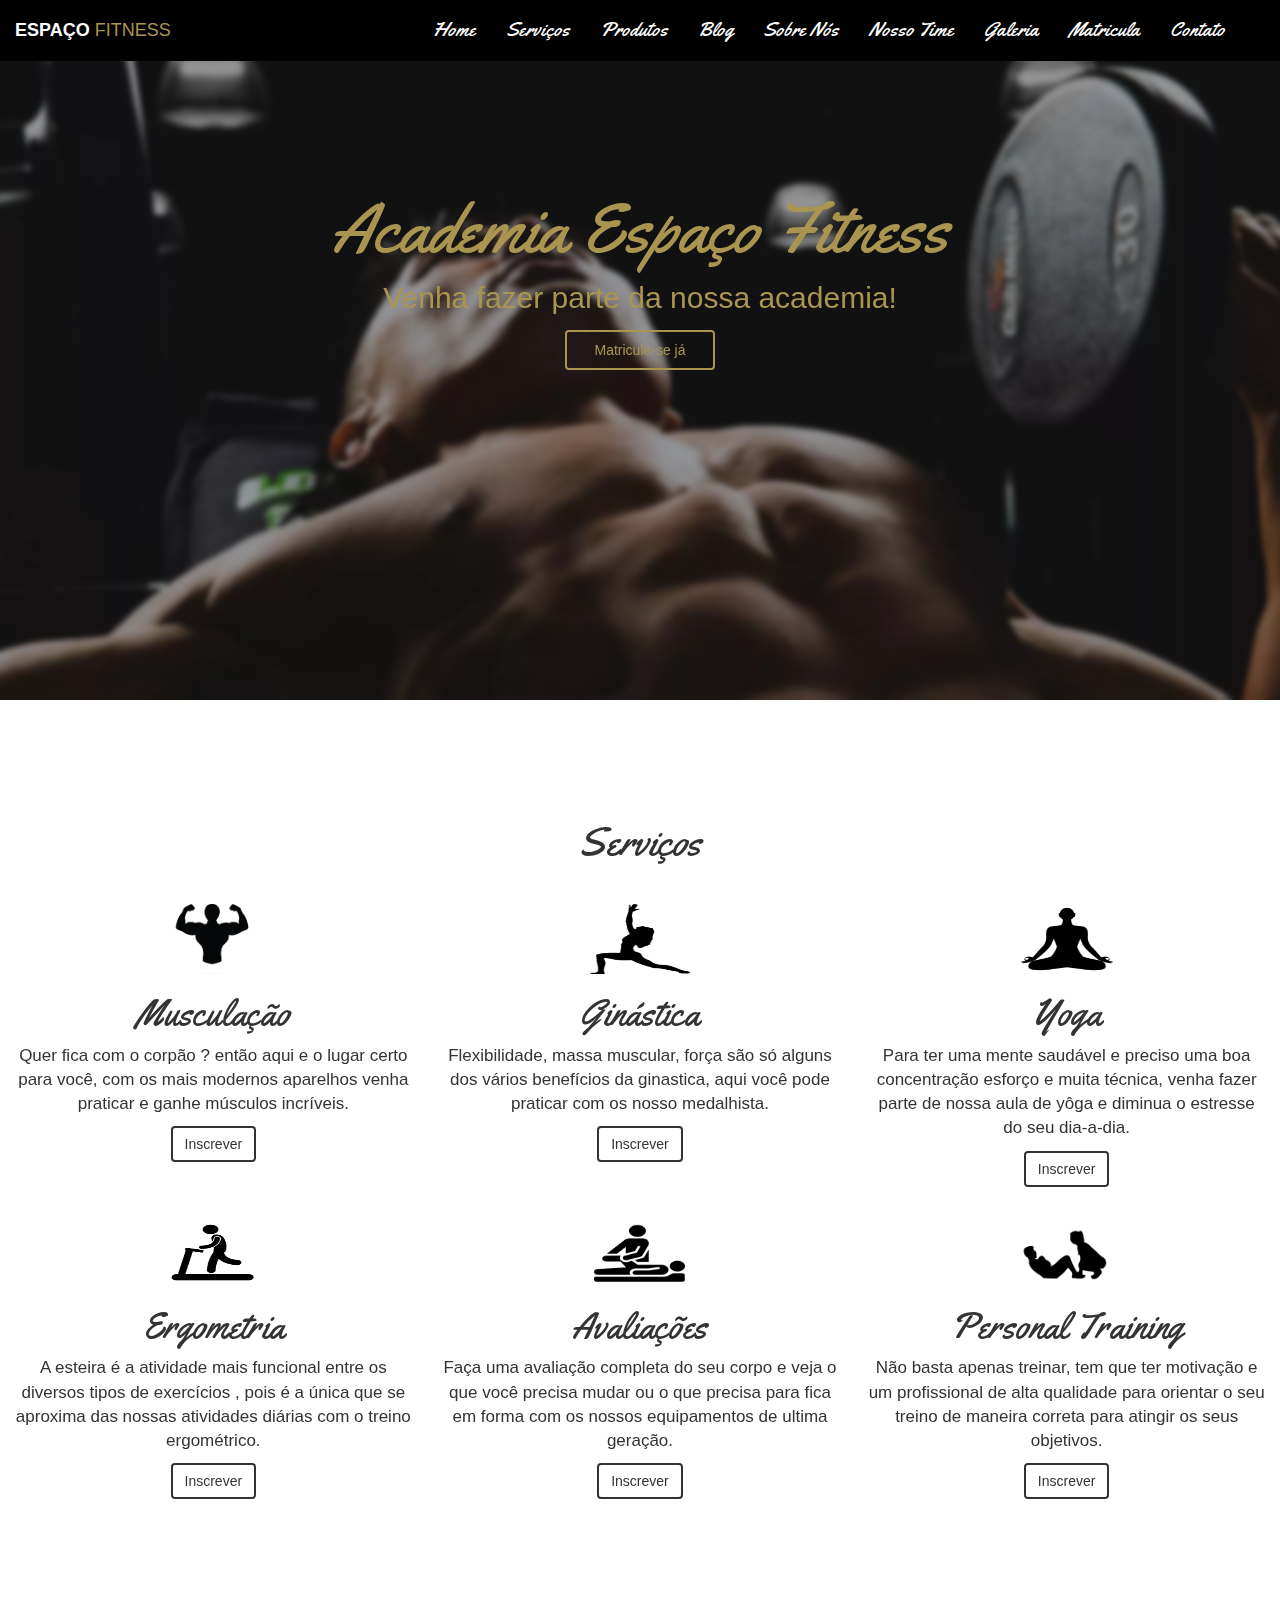
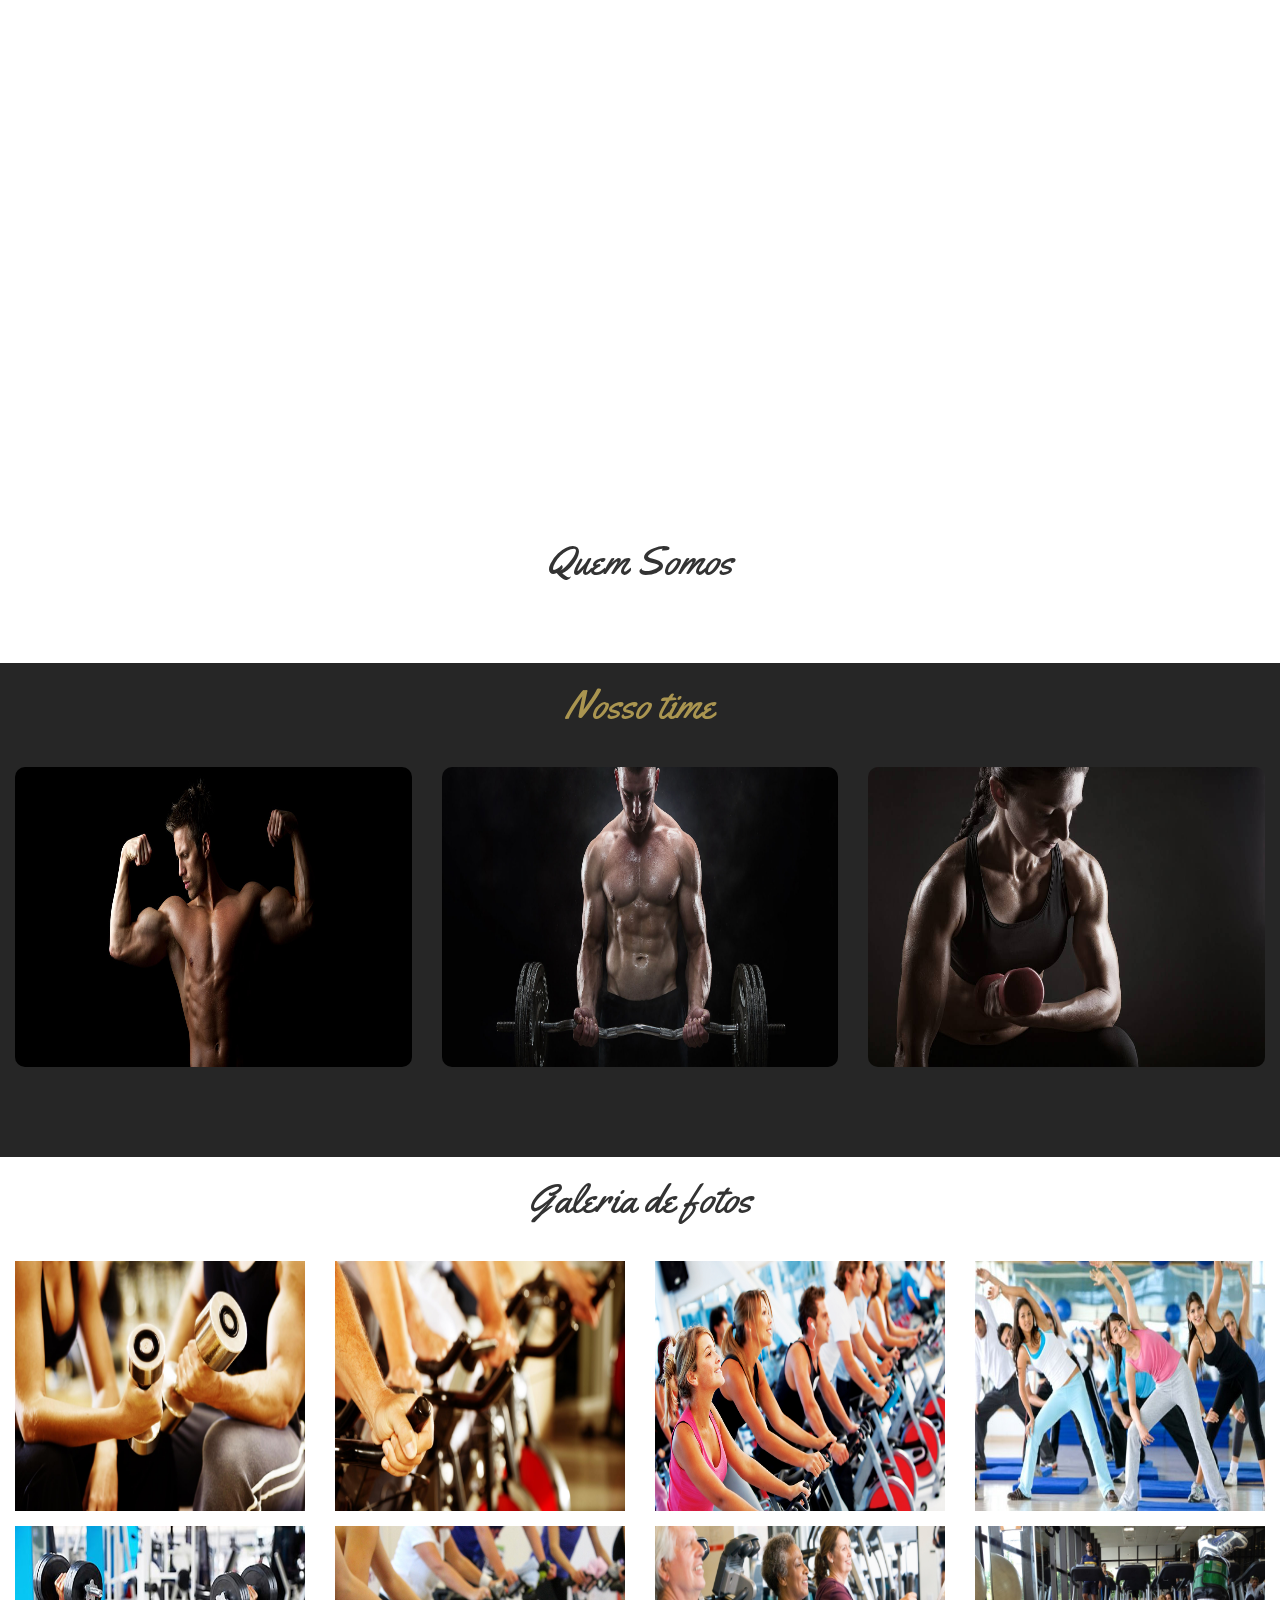
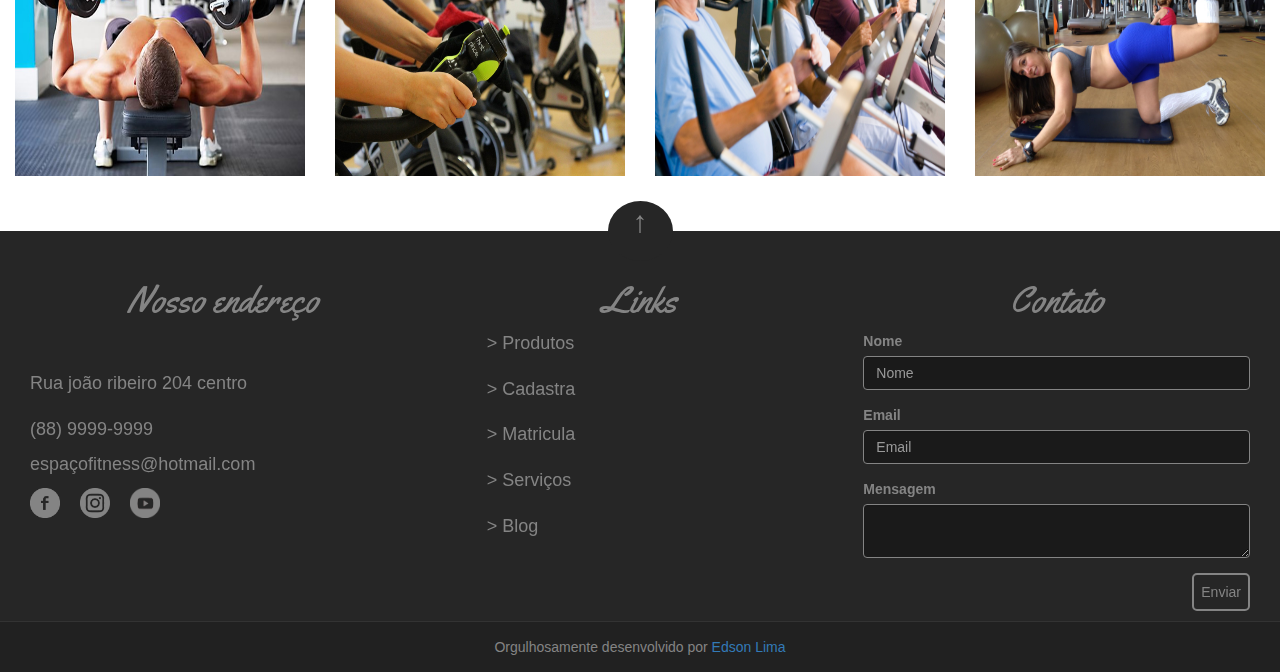
<file: index.html>
<!DOCTYPE html>
<!--
To change this license header, choose License Headers in Project Properties.
To change this template file, choose Tools | Templates
and open the template in the editor.
-->
<html>
    <head>
        <meta charset="UTF-8">
        <meta name="viewport" content="width=device-width, initial-scale=1">
        <link href="css/bootstrap.min.css" rel="stylesheet" type="text/css"/>
        <link href="css/estilo.css" rel="stylesheet" type="text/css"/>
        <link href="css/mobile.css" rel="stylesheet" type="text/css"/>
        <link href="css/animate.min.css" rel="stylesheet" type="text/css"/>
        <link href="js/shadowbox/shadowbox.css" rel="stylesheet" type="text/css"/>
        <link href="https://fonts.googleapis.com/css?family=Yellowtail" rel="stylesheet">
        <title>Academia | Espaço fitness</title>
    </head>
    <body>
        <!--MENU.-->
        <nav id="menu-desk" class="navbar navbar-fixed-top navbar-inverse">
            <div class="container-fluid">
                <div class="navbar-header">
                    <button type="button" class="navbar-toggle collapsed" data-toggle="collapse" data-target="#menu" aria-expanded="false">
                        <span class="sr-only">Toggle navigation</span>
                        <span class="icon-bar"></span>
                        <span class="icon-bar"></span>
                        <span class="icon-bar"></span>
                    </button>
                    <a class="navbar-brand" href="index.html" style="line-height: 30px; color: #AA9550"><strong style="color: #fff">ESPAÇO</strong> FITNESS</a>
                </div>

                <div class="collapse navbar-collapse" id="menu">
                    <ul class="nav navbar-nav navbar-right">
                        <li><a href="index.html">Home</a></li>
                        <li><a href="#servicos" class="ancora">Serviços</a></li>
                        <li><a href="produtos.html">Produtos</a></li>
                        <li><a href="blog.html">Blog</a></li>
                        <li><a href="#quem-somos" class="ancora">Sobre Nós</a></li>
                        <li><a href="#nosso-time" class="ancora">Nosso Time</a></li>
                        <li><a href="#galeria" class="ancora">Galeria</a></li>
                        <li><a href="matricula.html" class="ancora">Matricula</a></li>
                        <li><a href="#footer"  class="ancora">Contato</a></li>
                    </ul>
                </div>
            </div>
        </nav>

        <!--PARALAX1.-->
        <div class="parallax-window img1" data-parallax="scroll">
            <!--SERVIÇOS.-->
            <section class="conteudo-boasvindas animated slideInUp container">
                <h1>Academia Espaço Fitness</h1>
                <p>Venha fazer parte da nossa academia!</p>
                <a href="matricula.html"><button class="btn btn-default btn-cor">Matricule-se já</button></a>
            </section>
        </div>

        <!-- SERVIÇOS -->
        <section id="servicos">
            <h1 class="titulo">
                Serviços
            </h1>
            <article class="col-md-4 col-sm-6 col-xs-12">
                <figure>
                    <img src="img/musculacao.png">
                </figure>
                <h1>Musculação</h1>
                <p>Quer fica com o corpão ? então aqui e o lugar certo para você, com os mais modernos aparelhos venha praticar e ganhe músculos incríveis.</p>
                <button class="btn btn-default btn-cor"><a href="#">Inscrever</a></button>
            </article>
            <article class="col-md-4 col-sm-6 col-xs-12">
                <figure>
                    <img src="img/ginastica.png">
                </figure>
                <h1>Ginástica</h1>
                <p>Flexibilidade, massa muscular, força são só alguns dos vários benefícios da ginastica, aqui você pode praticar com os nosso medalhista. </p>
                <button class="btn btn-default btn-cor"><a href="#">Inscrever</a></button>
            </article>
            <article class="col-md-4 col-sm-6 col-xs-12">
                <figure>
                    <img src="img/yoga.png">
                </figure>
                <h1>Yoga</h1>
                <p>Para ter uma mente saudável e preciso uma boa concentração esforço e muita técnica, venha fazer parte de nossa aula de yôga e diminua  o estresse do seu dia-a-dia.</p>
                <button class="btn btn-default btn-cor"><a href="#">Inscrever</a></button>
            </article>
            <article class="col-md-4 col-sm-6 col-xs-12">
                <figure>
                    <img src="img/ergometria.png">
                </figure>
                <h1>Ergometria</h1>
                <p>A esteira é a atividade mais funcional entre os diversos tipos de exercícios , pois é a única que se aproxima das nossas atividades diárias com o treino ergométrico.</p>
                <button class="btn btn-default btn-cor"><a href="#">Inscrever</a></button>
            </article>
            <article class="col-md-4 col-sm-6 col-xs-12">
                <figure>
                    <img src="img/avaliacao.png">
                </figure>
                <h1>Avaliações</h1>
                <p>Faça uma avaliação completa do seu corpo e veja o que você precisa mudar ou o que precisa para fica em forma com os nossos equipamentos de ultima geração. </p>
                <button class="btn btn-default btn-cor"><a href="#">Inscrever</a></button>
            </article>
            <article class="col-md-4 col-sm-4">
                <figure>
                    <img src="img/personal.png">
                </figure>
                <h1>Personal Training</h1>
                <p>Não basta apenas treinar, tem que ter motivação e um profissional de alta qualidade para orientar o seu treino de maneira correta para atingir os seus objetivos.</p>
                <button class="btn btn-default btn-cor"><a href="#">Inscrever</a></button>
            </article>
        </section>

        <!--PARALAX2.-->
        <div class="parallax-window img2" data-parallax="scroll" style="height: 500px" style="position: relative" >
            <div class="col-md-6 frase-paralax" style="display: none">
                <p>MALHE, COMA BEM, SEJA PACIENTE SEU CORPO IRÁ RECOMPENSÁ-LO...</p>
            </div>
        </div>

        <!--QUEM SOMOS.-->
        <section id="quem-somos" class="container">
            <h1 style="width: 100%" class="titulo">Quem Somos</h1>
            <div class="col-md-8 col-sm-8 bloco1">
                <figure>
                    <img src="img/aca.jpg" class="img-responsive">
                </figure>
            </div>
            <div class="col-md-4 col-sm-4 bloco2">
                <h1 style="color: #AA9550; font-family: '';"><b style="color: #fff">ESPAÇO</b> FINESS</h1>
                <p>Lorem ipsum dolor sit amet, consectetur adipisicing elit, sed do eiusmod tempor incididunt ut labore et dolore magna aliqua. Ut enim ad minim veniam, quis nostrud exercitation ullamco laboris nisi ut aliquip ex ea commodo consequat. Duis aute irure dolor in reprehenderit in voluptate velit esse cillum dolore eu fugiat nulla pariatur. Excepteur sint occaecat cupidatat non proident, sunt in culpa qui officia deserunt mollit anim id est laborum.</p>
            </div>
        </section>

        <!--NOSSO TIME.-->
        <section id="nosso-time">
            <h1 class="titulo">Nosso time</h1>
            <article class="col-md-4 col-sm-4">
                <figure>
                    <img src="img/per1.jpg" class="img-responsive">
                    <div class="per-dados">
                        <p>Paul atual campeão do punho de ferro, sua especialidade e voltada para a luta.</p>
                        <ul>
                            <li><a href="#"><img src="img/ficon.png"></a></li>
                            <li><a href="#"><img src="img/instaicon.png"></a></li>
                            <li><a href="#"><img src="img/youicon.png"></a></li>
                        </ul>
                    </div>    
                </figure>
            </article>
            <article class="col-md-4 col-sm-4">
                <figure>
                    <img src="img/per2.jpg" class="img-responsive">
                    <div class="per-dados">
                        <p>bryan vários certificados no curriculo, sua paixão e a musculação</p>
                        <ul>
                            <li><a href="#"><img src="img/ficon.png"></a></li>
                            <li><a href="#"><img src="img/instaicon.png"></a></li>
                            <li><a href="#"><img src="img/youicon.png"></a></li>
                        </ul>
                    </div>
                </figure>
            </article>
            <article class="col-md-4 col-sm-4">
                <figure>
                    <img src="img/per4.jpg" class="img-responsive">
                    <div class="per-dados">
                        <p>John trabalha a mais de 12 anos como personal trainer, sua especialidade e musculação e aeróbica</p>
                        <ul>
                            <li><a href="#"><img src="img/ficon.png"></a></li>
                            <li><a href="#"><img src="img/instaicon.png"></a></li>
                            <li><a href="#"><img src="img/youicon.png"></a></li>
                        </ul>
                    </div>
                </figure>
            </article>
        </section>

        <!--GALERIA DE IMAGENS.-->
        <section id="galeria">
            <h1 class="titulo">Galeria de fotos</h1>
            <figure class="col-md-3 col-sm-4">
                <a href="galeria/1.jpg" rel="shadowbox[id]">
                    <img src="galeria/1.jpg">
                </a>
            </figure>
            <figure class="col-md-3 col-sm-4">
                <a href="galeria/2.jpg" rel="shadowbox[id]">
                    <img src="galeria/2.jpg">
                </a>
            </figure>
            <figure class="col-md-3 col-sm-4">
                <a href="galeria/3.jpg" rel="shadowbox[id]">
                    <img src="galeria/3.jpg">
                </a>
            </figure>
            <figure class="col-md-3 col-sm-4">
                <a href="galeria/4.jpg" rel="shadowbox[id]">
                    <img src="galeria/4.jpg">
                </a>
            </figure>
            <figure class="col-md-3 col-sm-4">
                <a href="galeria/5.jpg" rel="shadowbox[id]">
                    <img src="galeria/5.jpg">
                </a>
            </figure>
            <figure class="col-md-3 col-sm-4">
                <a href="galeria/6.jpg" rel="shadowbox[id]">
                    <img src="galeria/6.jpg">
                </a>
            </figure>
            <figure class="col-md-3 col-sm-4">
                <a href="galeria/7.jpg" rel="shadowbox[id]">
                    <img src="galeria/7.jpg">
                </a>
            </figure>
            <figure class="col-md-3 col-sm-4">
                <a href="galeria/8.jpg" rel="shadowbox[id]">
                    <img src="galeria/8.jpg">
                </a>
            </figure>
        </section>

        <footer id="footer" class="col-md-12 col-sm-12 col-xs-12">
            <div class="topo"><span>&uarr;</span></div>
            <div class="col-md-4 col-sm-4 col-sm-12 endereco">
                <h1>Nosso endereço</h1>
                <address>Rua joão ribeiro 204 centro</address>
                <p>(88) 9999-9999</p>
                <p>espaçofitness@hotmail.com</p>
                <ul>
                    <li><a href="#"><img src="img/f.png"></a></li>
                    <li><a href="#"><img src="img/i.png"></a></li>
                    <li><a href="#"><img src="img/y.png"></a></li>
                </ul>
            </div>
            <div class="col-md-4 col-sm-4 col-sm-12 links">
                <h1>Links</h1>
                <ul>
                    <li><a href="#">> Produtos</a></li>
                    <li><a href="#">> Cadastra</a></li>
                    <li><a href="#">> Matricula</a></li>
                    <li><a href="#">> Serviços</a></li>
                    <li><a href="#">> Blog</a></li>
                </ul>
            </div>
            <div class="col-md-4 col-sm-4 col-sm-12 contato">
                <h1>Contato</h1>
                <form>
                    <div class="form-group">
                        <label for="nome">Nome</label>
                        <input type="text" class="form-control" id="nome" placeholder="Nome">
                    </div>
                    <div class="form-group">
                        <label for="email">Email</label>
                        <input type="email" class="form-control" id="email" placeholder="Email">
                    </div>
                    <div class="form-group">
                        <label for="mensagem">Mensagem</label>
                        <textarea class="form-control" id="mensagem"></textarea>
                    </div>
                    <button type="submit">Enviar</button>
                </form>
            </div>
        </footer>
        <div class="autor col-md-12 col-sm-12 col-xs-12">
            <p>Orgulhosamente desenvolvido por <a href="https://www.facebook.com/edson.araujo.355744" target="_blank">Edson Lima</a></p>
        </div>
        <script src="js/jquery.js" type="text/javascript"></script>
        <script src="js/parallax.min.js" type="text/javascript"></script>
        <script src="js/bootstrap.min.js" type="text/javascript"></script>
        <script src="js/jhome.js" type="text/javascript"></script>
        <script src="js/shadowbox/shadowbox.js" type="text/javascript"></script>
        <script>
            $(function () {
               
            });
        </script>
    </body>
</html>
</file>
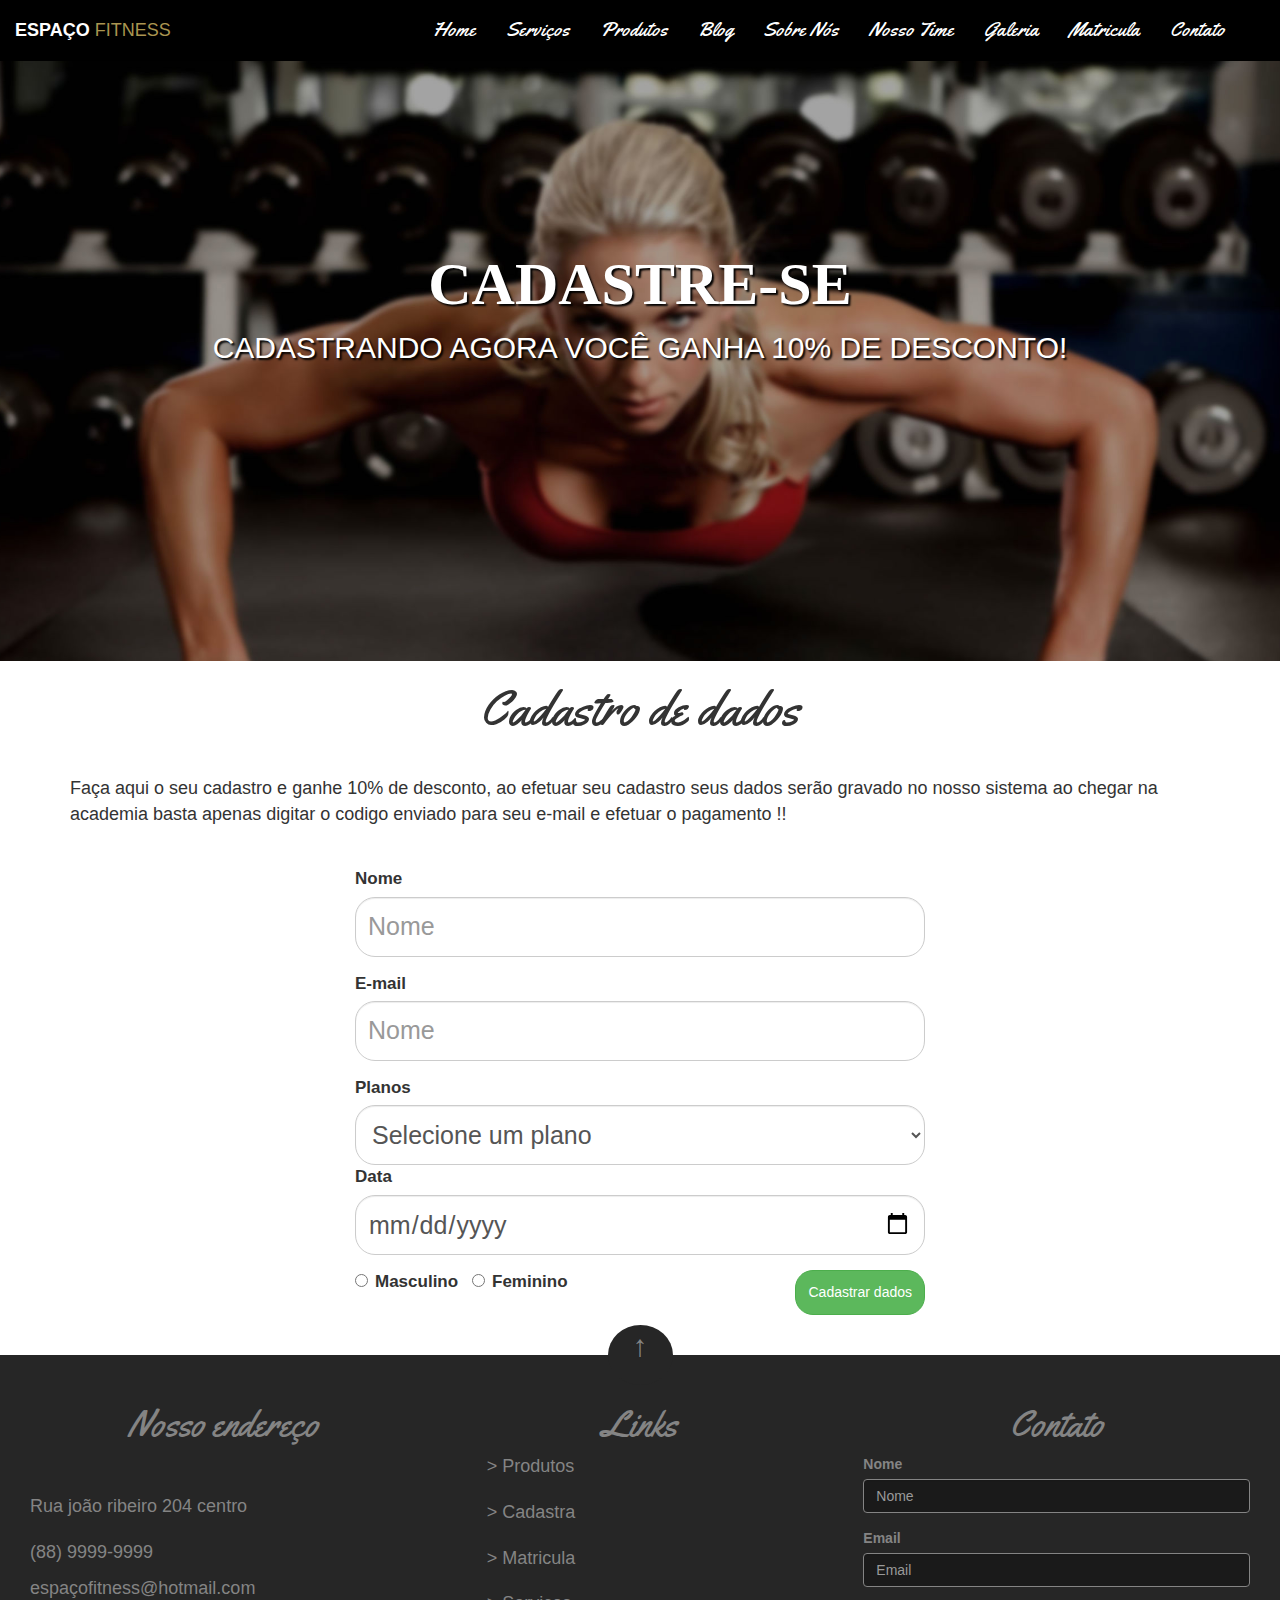
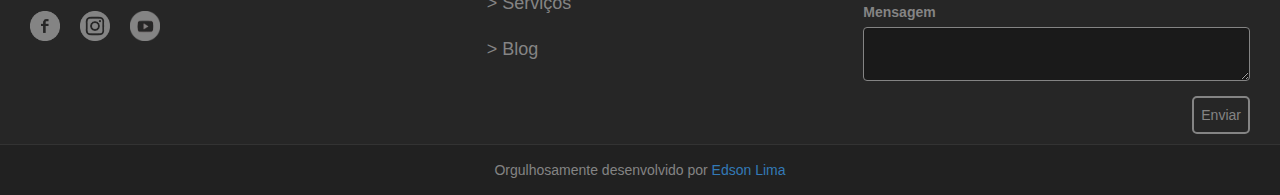
<file: matricula.html>
<!DOCTYPE html>
<!--
To change this license header, choose License Headers in Project Properties.
To change this template file, choose Tools | Templates
and open the template in the editor.
-->
<html>
    <head>
        <meta charset="UTF-8">
        <meta name="viewport" content="width=device-width, initial-scale=1">
        <link href="css/bootstrap.min.css" rel="stylesheet" type="text/css"/>
        <link href="css/estilo.css" rel="stylesheet" type="text/css"/>
        <link href="css/mobile.css" rel="stylesheet" type="text/css"/>
        <link href="css/animate.min.css" rel="stylesheet" type="text/css"/>
        <link href="js/shadowbox/shadowbox.css" rel="stylesheet" type="text/css"/>
        <link href="https://fonts.googleapis.com/css?family=Yellowtail" rel="stylesheet">
        <title>Academia | Espaço fitness</title>
    </head>
    <body>
        <!--MENU.-->
         <!--MENU.-->
        <nav id="menu-desk" class="navbar navbar-static-top navbar-inverse" style="background: #000">
            <div class="container-fluid">
                <div class="navbar-header">
                    <button type="button" class="navbar-toggle collapsed" data-toggle="collapse" data-target="#menu" aria-expanded="false">
                        <span class="sr-only">Toggle navigation</span>
                        <span class="icon-bar"></span>
                        <span class="icon-bar"></span>
                        <span class="icon-bar"></span>
                    </button>
                    <a class="navbar-brand" href="index.html" style="line-height: 30px; color: #AA9550"><strong style="color: #fff">ESPAÇO</strong> FITNESS</a>
                </div>

                <div class="collapse navbar-collapse" id="menu">
                    <ul class="nav navbar-nav navbar-right">
                        <li><a href="index.html">Home</a></li>
                        <li><a href="#servicos" class="ancora">Serviços</a></li>
                        <li><a href="produtos.html">Produtos</a></li>
                        <li><a href="blog.html">Blog</a></li>
                        <li><a href="#quem-somos" class="ancora">Sobre Nós</a></li>
                        <li><a href="#nosso-time" class="ancora">Nosso Time</a></li>
                        <li><a href="#galeria" class="ancora">Galeria</a></li>
                        <li><a href="matricula.html" class="ancora">Matricula</a></li>
                        <li><a href="#footer"  class="ancora">Contato</a></li>
                    </ul>
                </div>
            </div>
        </nav>

        <!--MATRICULA.-->
        <section id="matricula">
            <article class="conteudo-matricula container">
                <h1>Cadastre-se</h1>
                <p>Cadastrando agora você ganha 10% de desconto!</p>
            </article>
        </section>

        <section id="cadastro" class="col-md-12">
            <div class="container">
                <h1>Cadastro de dados</h1>
                <p>Faça aqui o seu cadastro e ganhe 10% de desconto, ao efetuar  seu cadastro seus dados serão gravado no nosso sistema
                    ao chegar na academia basta apenas digitar o codigo enviado para seu e-mail e efetuar o pagamento !!</p>
                <form>
                    <div class="form-group">
                        <label for="nome">Nome</label>
                        <input type="text" class="form-control" name="nome" placeholder="Nome">
                    </div>
                    <div class="form-group">
                        <label for="e-mail">E-mail</label>
                        <input type="text" class="form-control" name="nome" placeholder="Nome">
                    </div>
                    <label>Planos</label>
                    <select class="form-control" name="planos">
                        <option value="" selected="">Selecione um plano</option>
                        <option value="1">Plano 1</option>
                        <option value="2">Plano 2</option>
                    </select>
                    <div class="form-group">
                        <label>Data</label>
                        <input type="date" name="data" class="form-control">
                    </div>
                    <div class="radio-inline">
                        <input type="radio" name="sexo" value="masculino"> <label>Masculino</label>
                    </div>
                    <div class="radio-inline">
                        <input type="radio" name="sexo" value="feminino"> <label>Feminino</label>
                    </div>
                    <button type="button" name="enviar" class="btn btn-success pull-right">Cadastrar dados</button>
                </form>
            </div>
        </section>  

        <!--FOOTER.-->
        <footer id="footer" class="col-md-12 col-sm-12 col-xs-12">
            <div class="topo"><span>&uarr;</span></div>
            <div class="col-md-4 col-sm-4 col-sm-12 endereco">
                <h1>Nosso endereço</h1>
                <address>Rua joão ribeiro 204 centro</address>
                <p>(88) 9999-9999</p>
                <p>espaçofitness@hotmail.com</p>
                <ul>
                    <li><a href="#"><img src="img/f.png"></a></li>
                    <li><a href="#"><img src="img/i.png"></a></li>
                    <li><a href="#"><img src="img/y.png"></a></li>
                </ul>
            </div>
            <div class="col-md-4 col-sm-4 col-sm-12 links">
                <h1>Links</h1>
                <ul>
                    <li><a href="#">> Produtos</a></li>
                    <li><a href="#">> Cadastra</a></li>
                    <li><a href="#">> Matricula</a></li>
                    <li><a href="#">> Serviços</a></li>
                    <li><a href="#">> Blog</a></li>
                </ul>
            </div>
            <div class="col-md-4 col-sm-4 col-sm-12 contato">
                <h1>Contato</h1>
                <form>
                    <div class="form-group">
                        <label for="nome">Nome</label>
                        <input type="text" class="form-control" id="nome" placeholder="Nome">
                    </div>
                    <div class="form-group">
                        <label for="email">Email</label>
                        <input type="email" class="form-control" id="email" placeholder="Email">
                    </div>
                    <div class="form-group">
                        <label for="mensagem">Mensagem</label>
                        <textarea class="form-control" id="mensagem"></textarea>
                    </div>
                    <button type="submit">Enviar</button>
                </form>
            </div>
        </footer>
        <div class="autor col-md-12 col-sm-12 col-xs-12">
            <p>Orgulhosamente desenvolvido por <a href="https://www.facebook.com/edson.araujo.355744" target="_blank">Edson Lima</a></p>
        </div>
        <script src="js/jquery.js" type="text/javascript"></script>
        <script src="js/parallax.min.js" type="text/javascript"></script>
        <script src="js/bootstrap.min.js" type="text/javascript"></script>
        <script src="js/jhome.js" type="text/javascript"></script>
        <script src="js/shadowbox/shadowbox.js" type="text/javascript"></script>
    </body>
</html>
</file>
<file: css/estilo.css>
/*MENU.*/
h1 {font-family: 'Yellowtail', cursive;}

/*TITULOS.*/
h1.titulo {text-align: center; margin-bottom: 40px; width: 100%; font-size: 40px}

/*EFEITO PARALAX.*/
.parallax-window {background: transparent; background-size: cover;}
.img1 {min-height: 700px;}
section.conteudo-boasvindas {position: relative; top: 170px; text-align: center; color: #AA9550}
section.conteudo-boasvindas p {font-size: 30px}
section.conteudo-boasvindas h1 {font-size: 70px}
section.conteudo-boasvindas .btn-cor {width: 150px; height: 40px; background: none;border: 2px solid #AA9550;}
section.conteudo-boasvindas a .btn-cor {color: #AA9550;}
div.img2 .frase-paralax p {color: #AA9550; font-size: 50px; font-family: fantasy; margin-top: 50px}

/*MENU.*/
nav#menu-desk {background: #000; border: none; margin-bottom: 0; height: 61px; padding-right: 40px; display: table; width: 100%}
.navbar-inverse .navbar-nav > li > a {line-height: 30px; font-family: 'Yellowtail', cursive; font-size: 20px; color: #fff}
.navbar-inverse .navbar-nav > li > a:hover {color: #AA9550}
.navbar-inverse .navbar-toggle {border-color: #AA9550}
.navbar-inverse .navbar-toggle .icon-bar {background-color: #AA9550}

/*SERVIOS.*/
section#servicos {display: flex; flex-wrap: wrap; margin-top: 100px; padding-bottom: 50px;}
section#servicos article {text-align: center; margin-bottom: 30px;}
section#servicos article p {font-size: 17px; font-family: 'Roboto', sans-serif }
section#servicos article h1:hover, section#servicos article p:hover {color: #AA9550}
section#servicos article img {width: 100px; height: 70px}
section#servicos article button.btn-cor {border-color: #333; border: 2px solid}
section#servicos article button a {color: #333}

/*QUEM SOMOS.*/
section#quem-somos {padding: 40px 0 40px 0; }
section#quem-somos .bloco1 {display: none}
section#quem-somos .bloco2 {background: #262626; color: #AA9550; text-align: center; height: 375px; display: none}

/*NOSSO TIME.*/
section#nosso-time {display: flex; flex-wrap: wrap; background: #262626; color: #AA9550; padding-bottom: 80px; width: 100%; text-align: center}
section#nosso-time span {font-size: 20px}
section#nosso-time img {height: 300px; background-size: cover; border-radius: 10px}
/*section#nosso-time article {display: none}*/
section#nosso-time article figure {position: relative; margin-bottom: 10px}
section#nosso-time article figure .per-dados {position: absolute; width: 100%; padding: 5px; background: rgba(0,0,0, .7); height: 200px; bottom: 0; display: none}
section#nosso-time article figure .per-dados p {padding-top: 30px; font-size: 16px}
section#nosso-time article figure .per-dados ul {list-style-type: none;}
section#nosso-time article figure .per-dados ul li {display: inline-block; margin-right: 10px}
section#nosso-time article figure .per-dados ul li img {width: 50px; height: 50px}

/*GALERIA.*/
section#galeria figure {margin-bottom: 15px}
section#galeria img {width: 100%; height: 250px}

/*MATRICULA.*/
section#matricula {background-image: url(../img/matricula.jpg); width: 100%; height: 600px; background-attachment: fixed; background-repeat: no-repeat;
background-size: cover; background-position: center}
section#matricula .conteudo-matricula {text-align: center; position: relative; top: 170px; text-transform: uppercase;}
section#matricula .conteudo-matricula h1 {font-size: 60px; font-family: ''; font-weight: bold; color: #fff; text-shadow: 2px 2px 2px #000;}
section#matricula .conteudo-matricula p {font-size: 30px; color: #fff; text-shadow: 2px 2px 2px #000;}

/*CADASTRO DA MATRICULA FORM.*/
section#cadastro form {width: 50%; margin: 0 auto}
section#cadastro form label {font-size: 17px}
section#cadastro form input[type="text"],
section#cadastro form input[type="date"],
section#cadastro form select {height: 60px; font-size: 25px; border-radius: 20px;}
section#cadastro form button {height: 45px; border-radius: 18px;}
section#cadastro  h1 {text-align: center; font-size: 50px}
section#cadastro  p {font-size: 18px; margin: 40px 0}

/*SECTION BLOG.*/
.carousel-control span i {position: absolute;top: 40%;background: #242424;width: 70px;height: 70px;border-radius: 50%;padding-top: 25px;}
.carousel-control span i.fa-chevron-right {right: 0}
.carousel-control span i.fa-chevron-left {left: 0}
.carousel-inner img {width: 100%; max-height: 500px}
.carousel-indicators li {border: 3px solid #242424}
.carousel-caption {top: 25%}
.carousel-caption h1 {font-family: sans-serif; font-size: 60px}
.carousel-caption p {font-size: 16px}

/*NOTICIAS.*/
section#noticia .conteudo-noticia {display: flex;}
section#noticia article {margin-bottom: 40px}
section#noticia .conteudo-titulo {margin-bottom: 30px; text-align: center}
section#noticia .conteudo-titulo h1 {font-size: 50px; margin-bottom: 30px; text-align: center}
section#noticia .conteudo-titulo p {font-size: 30px}
section#noticia .conteudo-noticia {border: 1px solid #eee; padding: 7px;}
section#noticia .conteudo-noticia img {border-radius: 50%; width: 33px; height: 30px; margin-right: 10px}
section#noticia .conteudo-noticia p {font-size: 12px;}

/*PRODUTOS.*/
section#produtos {display: flex; flex-wrap: wrap}
section#produtos article {margin-bottom: 90px}
section#produtos .conteudo-titulo {text-align: center;}
section#produtos .conteudo-titulo h1 {font-size: 50px; margin-bottom: 30px;}
section#produtos .conteudo-titulo p {font-size: 30px; margin-bottom: 80px}
section#produtos .conteudo-prod .preco {font-weight: bold; font-size: 20px; margin-top: 20px}
section#produtos .conteudo-prod span {position: absolute; top: 41px; left: 100px;color: #666;}
section#produtos .conteudo-prod .parcelas {font-size: 12px; color: #666; margin-bottom: 20px}
section#produtos .conteudo-prod button {position: absolute; left: 35%; margin-bottom: 30px}
section#produtos figure img {position: relative; left: 18%}
section#produtos .conteudo-prod h1 {font-size: 14px; color: #666; font-family: Arial,Helvetica,Verdana,sans-serif; font-weight: normal}

/*PAGINAÇÃO.*/
div.paginacao a {font-family: 'Yellowtail', cursive; font-size: 40px; color: #848484; margin-left: 15px;}

/*FOOTER.*/
footer {background: #262626; display: block; margin-top: 40px; color: #848484; padding-bottom: 10px}
footer .topo {background: #262626;width: 65px; height: 60px; border-radius: 50%; margin: 0 auto; margin-top: -30px; cursor: pointer}
footer .topo span {margin: 25px; font-size: 30px}
footer h1 {text-align: center}
footer .endereco {font-size: 18px}
footer .endereco h1 {margin-bottom: 50px}
footer .endereco ul {font-size: 18px}
footer .endereco ul {list-style-type: none; padding-left: 0}
footer .endereco ul li {display: inline-block; margin-right: 15px;}
footer .endereco ul li img {width: 30px; height: 30px}
footer .links ul {list-style-type: none}
footer .links ul li {margin-bottom: 20px}
footer .links ul li a {color: #848484; font-size: 18px}
footer .contato button {background: none; border: 2px solid; border-radius: 5px; padding: 7px; float: right}
footer .contato form input,footer .contato form textarea {background: #1a1a1a; border-color: #848484;}

/*DIREITOS.*/
.autor {background: #212121; padding: 15px; text-align: center; border-top: 1px solid}
.autor p {margin-bottom: 0px; color: #848484}
</file>
<file: css/mobile.css>
@media screen and (min-width: 320px) and (max-width: 767px) {

    /*MENU.*/
    nav#menu-desk {background: #000}

    /*Frase do paralax 2.*/
    div.img2 .frase-paralax p {font-size: 40px}

    /*Imagem do quem somos.*/
    section#quem-somos .bloco1 {padding: 0; }
    section#quem-somos .bloco2 {padding: 1px; }

    /*QUEM SOMOS.*/
    section#quem-somos .bloco2 {padding: 0; margin-top: 30px}

    /*FORM MATRICULA.*/
    section#cadastro form {width: 100%}
    
    /*Produtos.*/
    section#produtos {align-items: center; justify-content: center; flex-direction: column}
    
    /*CAROUSEL IMG.*/
    .carousel-inner > .item img {height: 180px}
    
    /*Setas do carousel.*/
    .carousel-control span i {width: 55px; height: 55px; padding-top: 20px}
    
    /*Conteudo do carousel.*/
    .carousel-caption h1 {font-size: 22px}
    .carousel-caption p {font-size: 12px}
    
    /*Matricula.*/
    section#matricula .conteudo-matricula h1 {font-size: 38px}
    section#matricula .conteudo-matricula p {font-size: 15px}
}

@media screen and (min-width: 768px) and (max-width: 992px)  {
    section#quem-somos .bloco2 h1 {font-size: 28px}
}
</file>
<file: js/shadowbox/shadowbox.css>
#sb-title-inner,#sb-info-inner,#sb-loading-inner,div.sb-message{font-family:"HelveticaNeue-Light","Helvetica Neue",Helvetica,Arial,sans-serif;font-weight:200;color:#fff;}
#sb-container{position:fixed;margin:0;padding:0;top:0;left:0;z-index:999;text-align:left;visibility:hidden;display:none;}
#sb-overlay{position:relative;height:100%;width:100%;}
#sb-wrapper{position:absolute;visibility:hidden;width:100px;}
#sb-wrapper-inner{position:relative;border:1px solid #303030;overflow:hidden;height:100px;}
#sb-body{position:relative;height:100%;}
#sb-body-inner{position:absolute;height:100%;width:100%;}
#sb-player.html{height:100%;overflow:auto;}
#sb-body img{border:none;}
#sb-loading{position:relative;height:100%;}
#sb-loading-inner{position:absolute;font-size:14px;line-height:24px;height:24px;top:50%;margin-top:-12px;width:100%;text-align:center;}
#sb-loading-inner span{background:url(loading.gif) no-repeat;padding-left:34px;display:inline-block;}
#sb-body,#sb-loading{background-color:#060606;}
#sb-title,#sb-info{position:relative;margin:0;padding:0;overflow:hidden;}
#sb-title,#sb-title-inner{height:26px;line-height:26px;}
#sb-title-inner{font-size:16px;}
#sb-info,#sb-info-inner{height:20px;line-height:20px;}
#sb-info-inner{font-size:12px;}
#sb-nav{float:right;height:16px;padding:2px 0;width:45%;}
#sb-nav a{display:block;float:right;height:16px;width:16px;margin-left:3px;cursor:pointer;background-repeat:no-repeat;}
#sb-nav-close{background-image:url(close.png);}
#sb-nav-next{background-image:url(next.png);}
#sb-nav-previous{background-image:url(previous.png);}
#sb-nav-play{background-image:url(play.png);}
#sb-nav-pause{background-image:url(pause.png);}
#sb-counter{float:left;width:45%;}
#sb-counter a{padding:0 4px 0 0;text-decoration:none;cursor:pointer;color:#fff;}
#sb-counter a.sb-counter-current{text-decoration:underline;}
div.sb-message{font-size:12px;padding:10px;text-align:center;}
div.sb-message a:link,div.sb-message a:visited{color:#fff;text-decoration:underline;}
</file>
